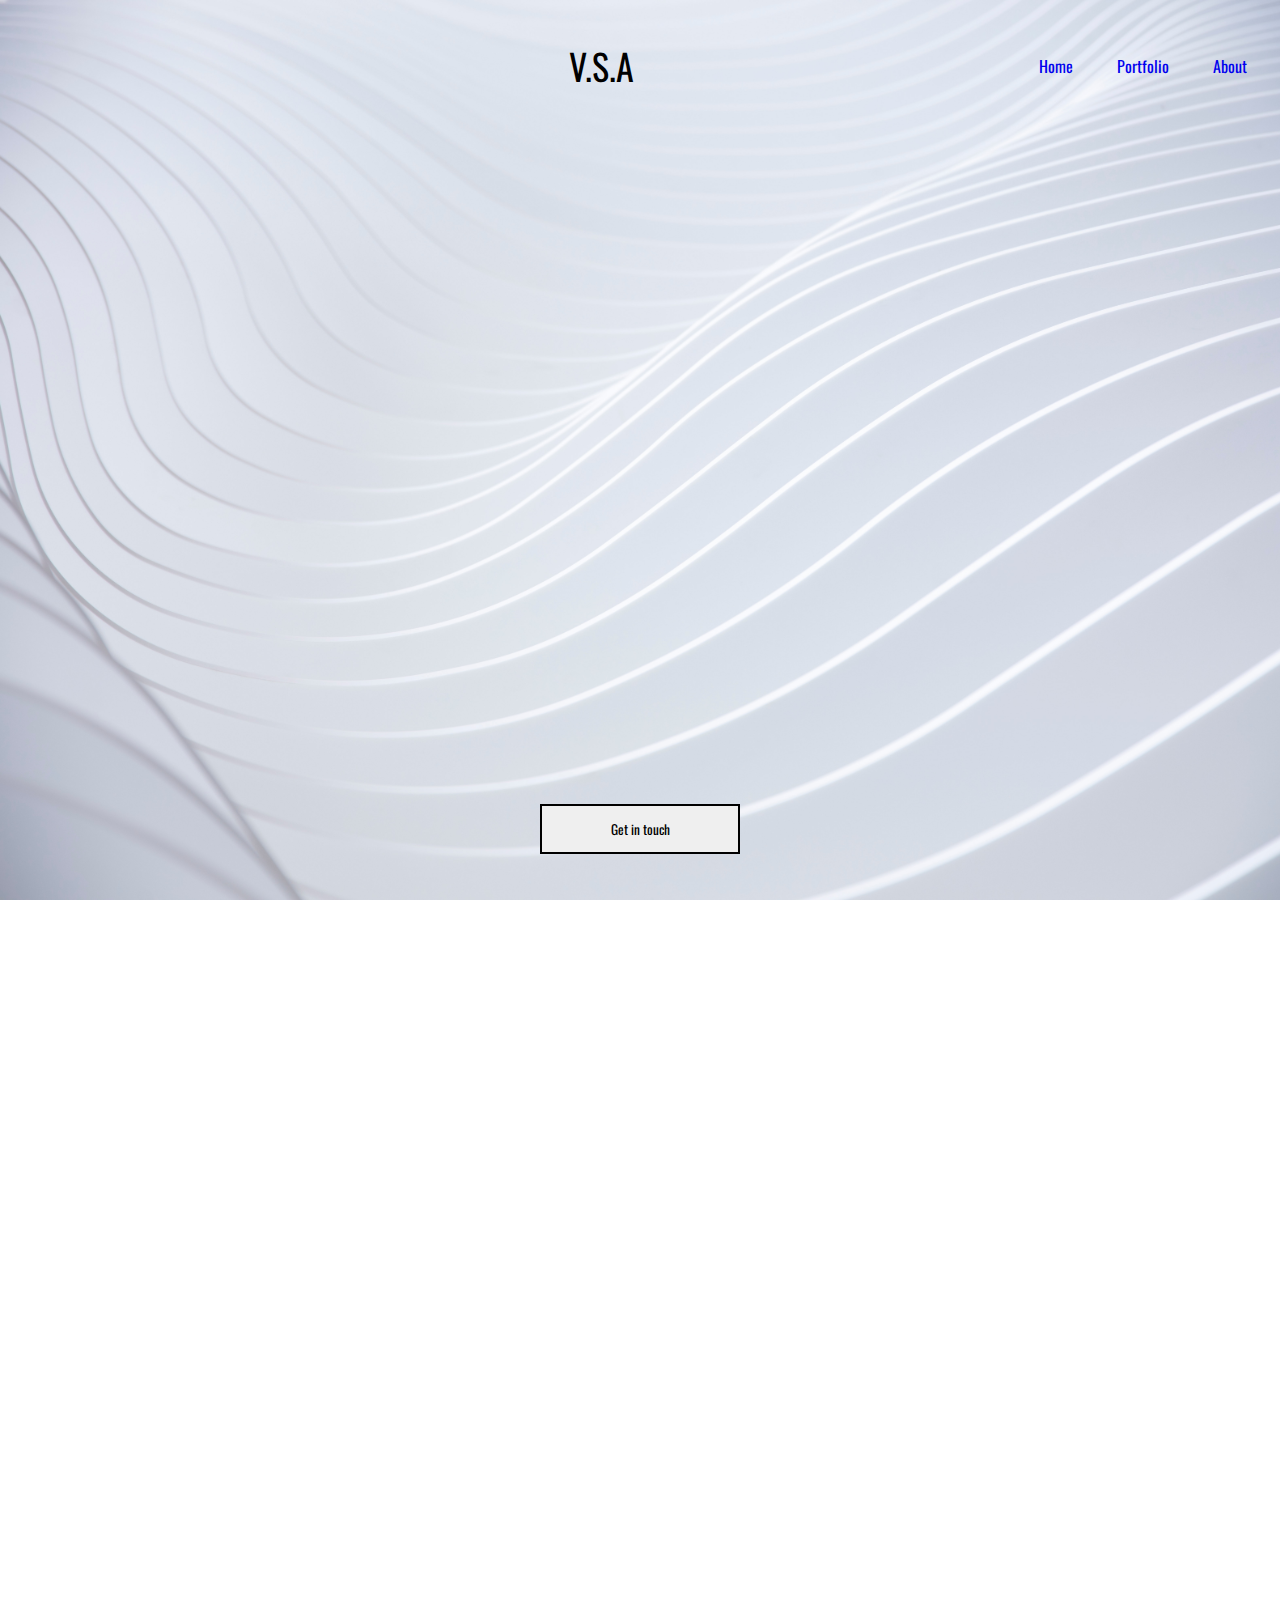
<file: index.html>
<!DOCTYPE html>
<html lang="en">
<head>
    <meta charset="UTF-8">
    <meta http-equiv="X-UA-Compatible" content="IE=edge">
    <meta name="viewport" content="width=device-width, initial-scale=1.0">
    <title>Document</title>
    <link rel="stylesheet" href="styles/reset.css">
    <link href="https://fonts.googleapis.com/css2?family=Oswald:wght@600&display=swap" rel="stylesheet">
    <link rel="stylesheet" href="styles/style.css">
    
</head>
<body>
    <header>
        <h1>V.S.A </h1>
        <nav>
            <a href="index.html">Home</a>
            <a href="portfolio.html">Portfolio</a>
            <a href="about.html">About</a>
        </nav>
    </header>
    <main>
        <button>
            Get in touch
        </button>
    </main>

    
</body>
</html>
</file>
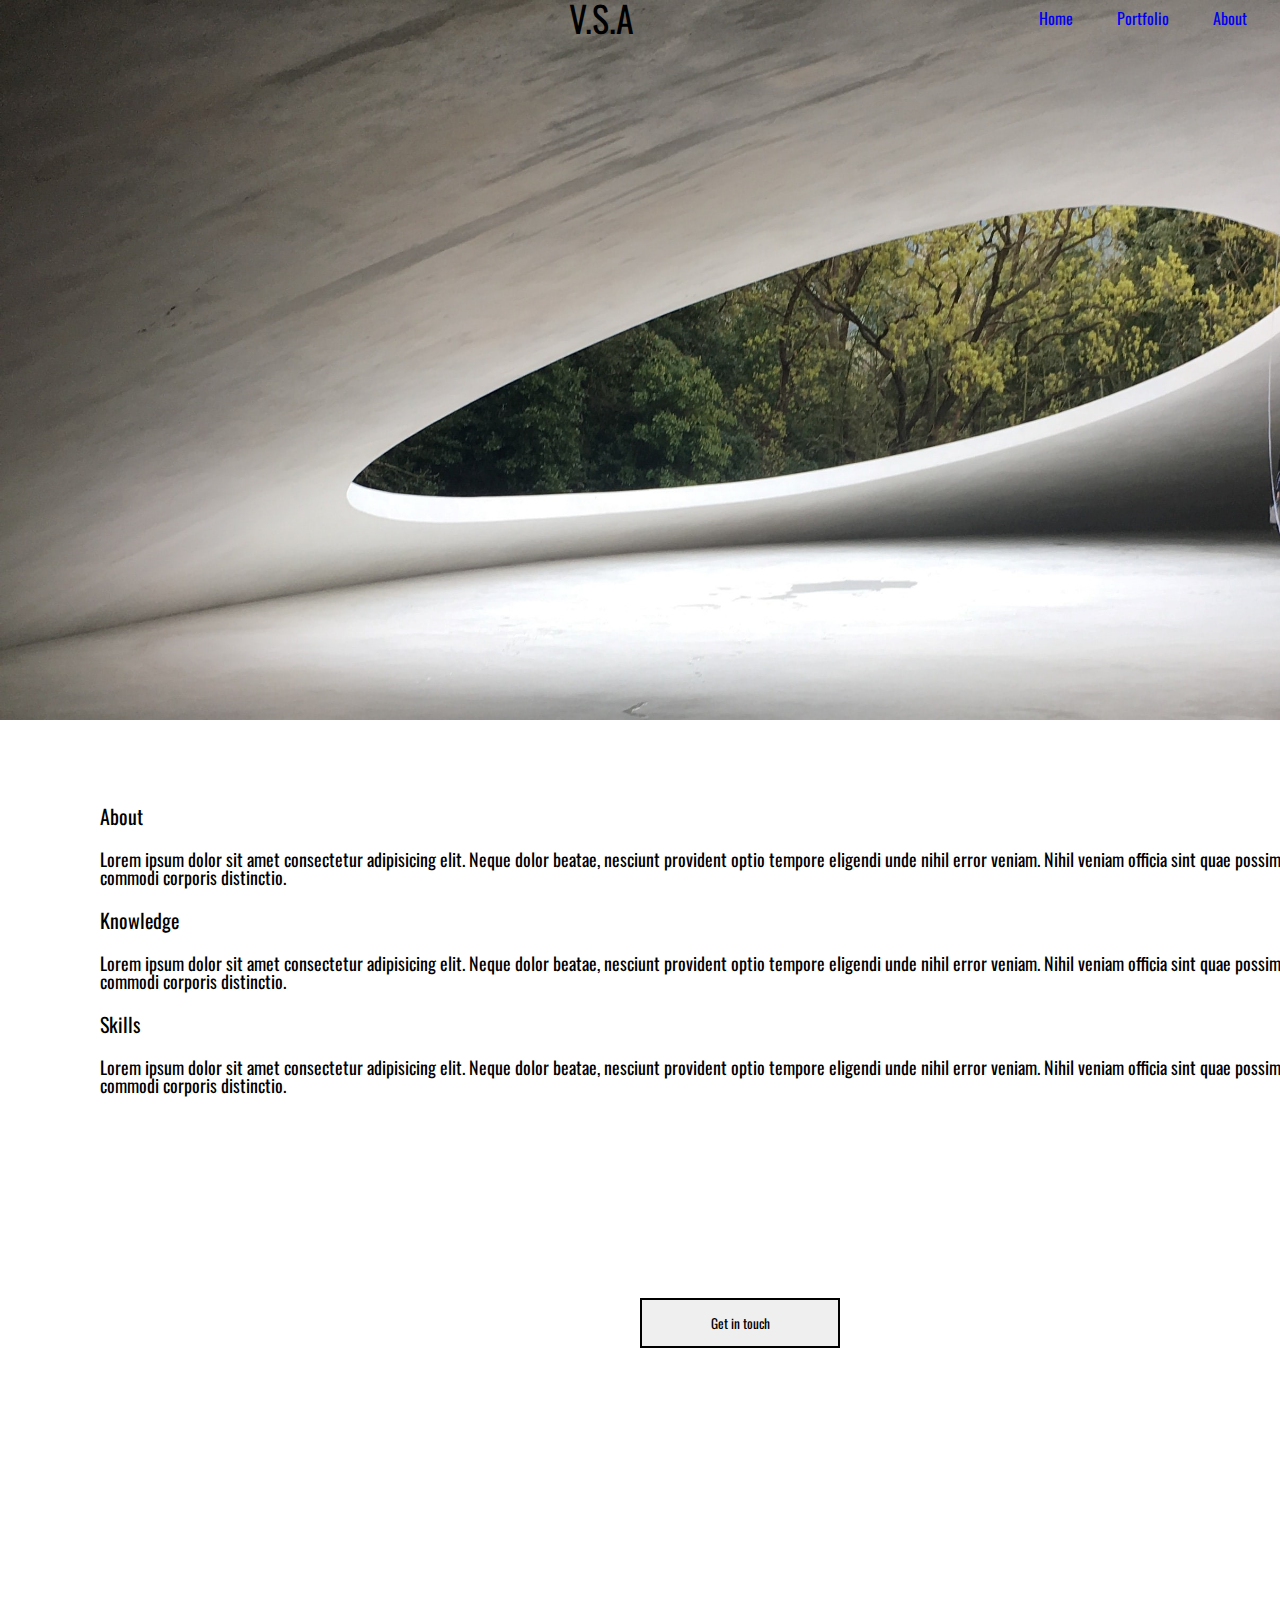
<file: about.html>
<!DOCTYPE html>
<html lang="en">
<head>
    <meta charset="UTF-8">
    <meta http-equiv="X-UA-Compatible" content="IE=edge">
    <meta name="viewport" content="width=device-width, initial-scale=1.0">
    <title>Document</title>
    <link rel="stylesheet" href="styles/reset.css">
    <link href="https://fonts.googleapis.com/css2?family=Oswald:wght@600&display=swap" rel="stylesheet">
    <link rel="stylesheet" href="styles/about.css">
    
</head>
<body>
    <header>
        <h1>V.S.A </h1>
        <nav>
            <a href="index.html">Home</a>
            <a href="portfolio.html">Portfolio</a>
            <a href="about.html">About</a>
                
            
        </nav>

    </header>

    

    <main>
        
        <section>
            <h3>About</h3>
                <p>
                    Lorem ipsum dolor sit amet consectetur adipisicing elit. Neque dolor beatae, nesciunt provident optio tempore eligendi unde nihil error veniam. Nihil veniam officia sint quae possimus ipsa commodi corporis distinctio.
                </p>
        
        </section>

        <section>
            <h3> Knowledge</h3>
                <p>  
                Lorem ipsum dolor sit amet consectetur adipisicing elit. Neque dolor beatae, nesciunt provident optio tempore eligendi unde nihil error veniam. Nihil veniam officia sint quae possimus ipsa commodi corporis distinctio.
                </p>
        
        </section>

        <section>
            <h3 class>Skills</h3>
            <p>
                Lorem ipsum dolor sit amet consectetur adipisicing elit. Neque dolor beatae, nesciunt provident optio tempore eligendi unde nihil error veniam. Nihil veniam officia sint quae possimus ipsa commodi corporis distinctio.
            </p>
        </section>

        <div class="button">

        <button>
            Get in touch
        </button>

        </div>

    
      
    </main>

    
</body>
</html>
</file>
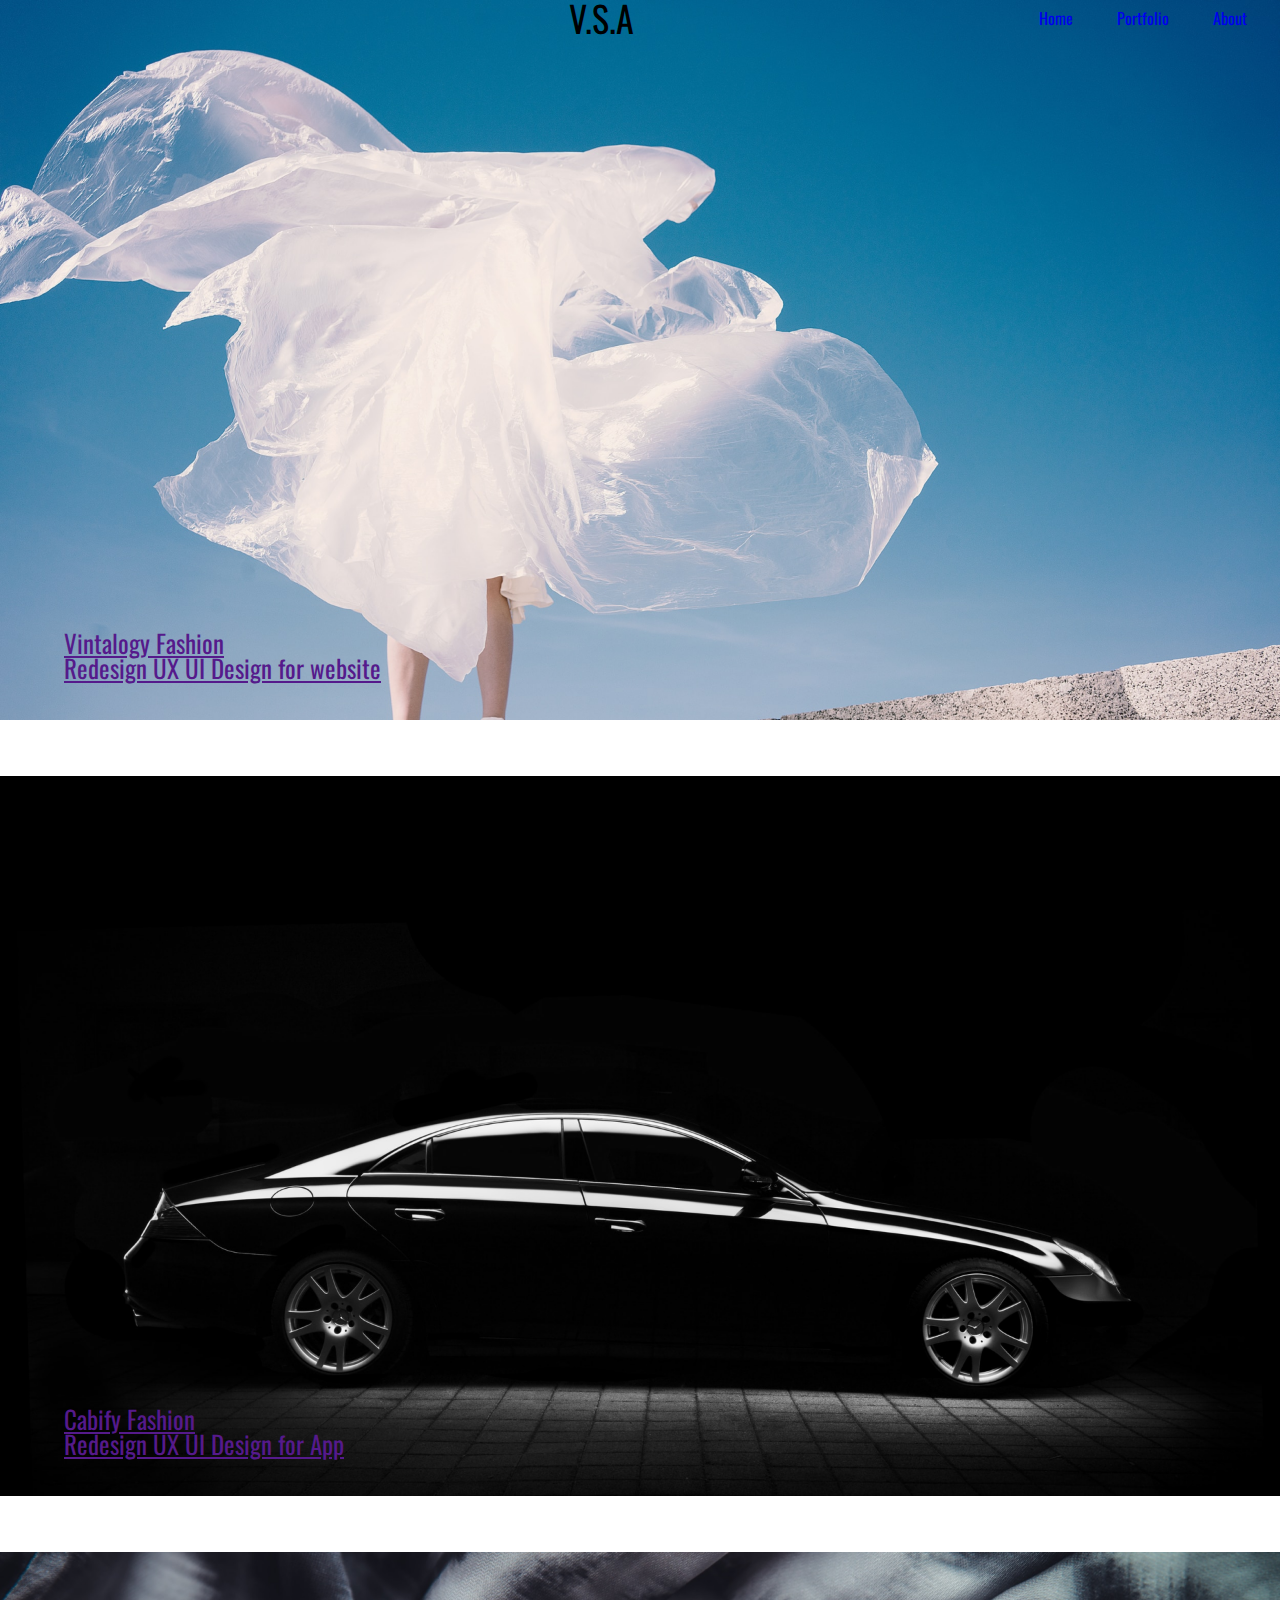
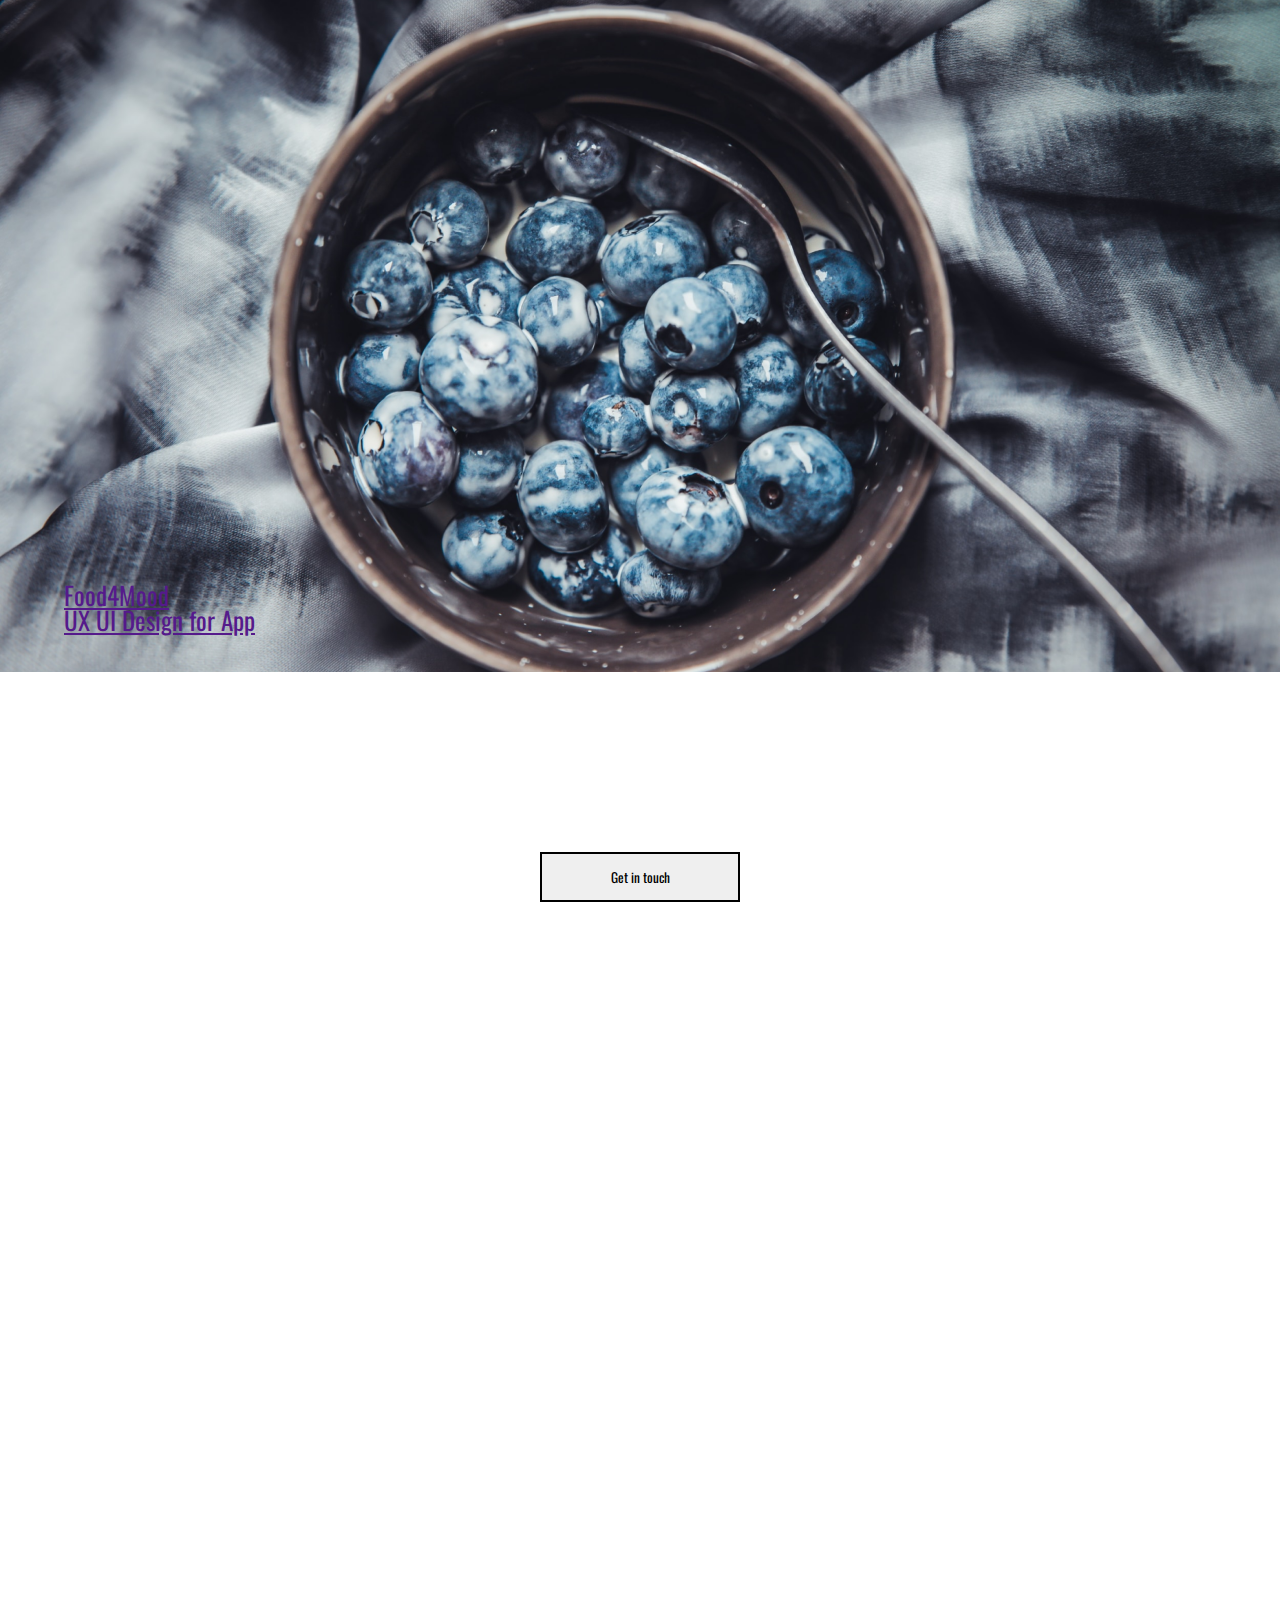
<file: portfolio.html>
<!DOCTYPE html>
<html lang="en">
<head>
    <meta charset="UTF-8">
    <meta http-equiv="X-UA-Compatible" content="IE=edge">
    <meta name="viewport" content="width=device-width, initial-scale=1.0">
    <title>Document</title>
    <link rel="stylesheet" href="styles/reset.css">
    <link href="https://fonts.googleapis.com/css2?family=Oswald:wght@600&display=swap" rel="stylesheet">
    <link rel="stylesheet" href="styles/portfolio.css">
    
</head>
<body>
    <header>
        <h1>V.S.A </h1>
        <nav>
            <a href="index.html">Home</a>
            <a href="portfolio.html">Portfolio</a>
            <a href="about.html">About</a>
        </nav>

        <section class="textProjectUno">
            <a href="">Vintalogy <span>Fashion</span></a>
            <a href="">Redesign UX UI Design for website</a>
        </section>
    </header>
    <main>
        <section class="projectDos">
            <div class="textProjectDos">
                <a href="">Cabify <span>Fashion</span></a>
                <a href="">Redesign UX UI Design for App</a>    
            </div>
        </section>

        <section class="projectTres">
            <div class="textProjectTres">
                <a href=""><span>Food4Mood</span></a>
                <a href="">UX UI Design for App</a>    
            </div>
        </section>

        <div class="button">

        <button>
            Get in touch
        </button>

        </div>

   


    </main>


</body>
</html>
</file>
<file: styles/style.css>
body{
    font-family: 'Oswald', sans-serif;
    background-image: url("../images/architecture.jpg");
    background-repeat: no-repeat;
    background-size: cover;
    width: 100vw;
    height: 100vh;
    overflow-y: hidden;
}
header{
    display: flex;
    justify-content: flex-end;
    align-items: center;
    padding-top: 48px;

}
nav{
    margin-left:30vw;
    margin-right: 33px;

}

nav a{
    margin-right: 40px;
    font-size: 16px;
    text-decoration: none
}   

nav a:last-child{
    margin-right: 0;
} 

nav a:hover{
    color: rgb(2, 81, 128)
}
    
h1{
    width: 86px;
    align-self: center;
    font-size: 36px;
}   
main{
    display: flex;
    justify-content: center;
    margin-top: 80vh;
    width: 100vw;
    height: 100vh;
}

button{
    width: 200px;
    height: 50px;   
    border-radius: 0px;
    border: 2px solid #000000;
    font-family: 'Oswald', sans-serif;
} 

button:hover{
    background-color:rgb(2, 81, 128);
}
</file>
<file: styles/portfolio.css>
body{
    font-family: 'Oswald', sans-serif;
}

header{
    display: flex;
    justify-content: flex-end;
    background-image: url(../images/fashion.png);
    width: 100vw;
    height: 80vh;
    background-size: 100%;
    position: relative;
}
nav{
    margin-left:30vw;
    margin-right: 33px;
    margin-top: 10px;

}

nav a{
    margin-right: 40px;
    font-size: 16px;
    text-decoration: none
}   

nav a:last-child{
    margin-right: 0;
} 

nav a:hover{
    color:rgb(2, 81, 128)
}

h1{
    width: 86px;
    font-size: 36px;
}   

.textProjectUno{
    display: flex;
    flex-direction: column;
    position: absolute;
    top: 70vh;
    left: 5vw;
    font-size: 25px;
}

.projectDos{
    margin-top: 56px;
    background-image: url(../images/cabifyf.png);
    width: 100vw;
    height: 80vh;
    background-size: 100%;
    position: relative;

}

.textProjectDos{
    display: flex;
    flex-direction: column;
    position: absolute;
    top: 70vh;
    left: 5vw;
    font-size: 25px;

}

.projectTres{
    margin-top: 56px;
    background-image: url(../images/food.png);
    width: 100vw;
    height: 80vh;
    background-size: 100%;
    position: relative;

}

.textProjectTres{
    display: flex;
    flex-direction: column;
    position: absolute;
    top: 70vh;
    left: 5vw;
    text-decoration: none;
    font-size: 25px;
}

button{
    width: 200px;
    height: 50px;   
    border-radius: 0px;
    border: 2px solid #000000;
    font-family: 'Oswald', sans-serif;
} 

button:hover{
    background-color:rgb(2, 81, 128);
}

.button{
    display: flex;
    justify-content: center;
    margin-top: 20vh;
    width: 100vw;
    height: 100vh;
}
</file>
<file: styles/about.css>
body{
    font-family: 'Oswald', sans-serif;
}

header{
    display: flex;
    justify-content: flex-end;
    background-image: url(../images/naoshima.jpg);
    width: 100vw;
    height: 80vh;
    background-size: 100%;
    position: relative;
}
nav{
    margin-left:30vw;
    margin-right: 33px;
    margin-top: 10px;

}

nav a{
    margin-right: 40px;
    font-size: 16px;
    text-decoration: none
}   

nav a:last-child{
    margin-right: 0;
} 

nav a:hover{
    color:rgb(2, 81, 128)
}

h1{
    width: 86px;
    font-size: 36px;
}

main{
    width:100vw;
    max-width: 1280px;
    margin-top: 30px;
    padding-top: 56px;
    padding-left: 100px;
}

h3{
    padding-bottom: 24px;
    font-size: 20px;
}

p{

    font-size: 18px;
    padding-bottom:24px ;
}

button{
    width: 200px;
    height: 50px;   
    border-radius: 0px;
    border: 2px solid #000000;
    font-family: 'Oswald', sans-serif;
} 

button:hover{
    background-color:rgb(2, 81, 128);
}

.button{
    display: flex;
    justify-content: center;
    margin-top: 20vh;
    width: 100vw;
    height: 100vh;
}
</file>
